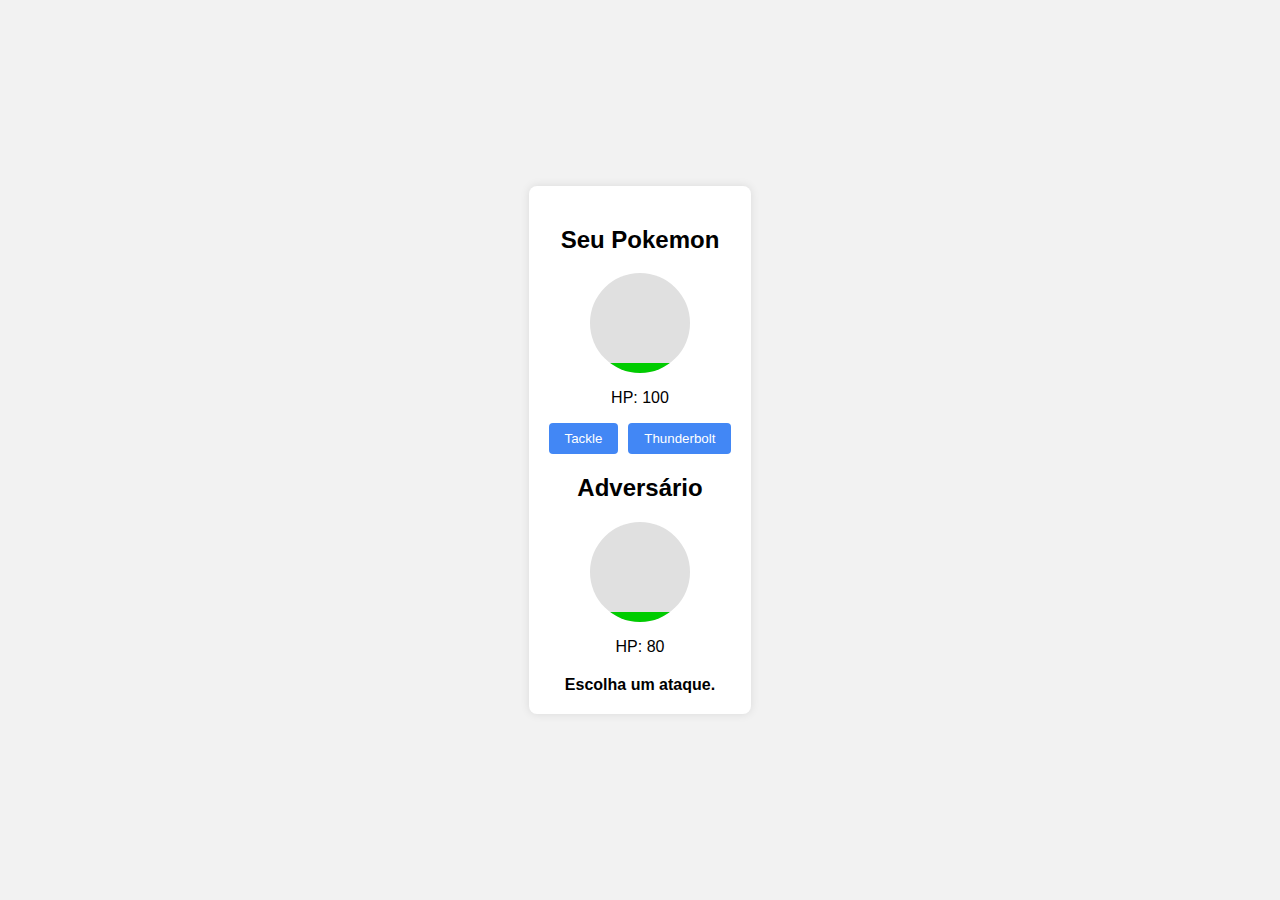
<file: one.html>
<!DOCTYPE html>
<html lang="en">
<head>
  <meta charset="UTF-8">
  <meta name="viewport" content="width=device-width, initial-scale=1.0">
  <title>Jogo de Batalha ao Estilo Pokemon</title>
  <style>
    body {
      font-family: Arial, sans-serif;
      background-color: #f2f2f2;
      margin: 0;
      padding: 0;
      display: flex;
      justify-content: center;
      align-items: center;
      height: 100vh;
    }

    .battle {
      background-color: white;
      border-radius: 8px;
      box-shadow: 0 0 10px rgba(0, 0, 0, 0.1);
      padding: 20px;
      text-align: center;
      max-width: 400px;
    }

    .player {
      margin-bottom: 20px;
    }

    .attacks {
      list-style: none;
      padding: 0;
      display: flex;
      justify-content: center;
      gap: 10px;
    }

    button {
      background-color: #4287f5;
      color: white;
      border: none;
      padding: 8px 16px;
      border-radius: 4px;
      cursor: pointer;
      transition: background-color 0.3s;
    }

    button:hover {
      background-color: #366bb5;
    }

    .pokemon {
      width: 100px;
      height: 100px;
      background-color: #e0e0e0;
      border-radius: 50%;
      margin: 10px auto;
      position: relative;
      overflow: hidden;
      background-image: url("https://raw.githubusercontent.com/PokeAPI/sprites/master/sprites/pokemon/25.png");
      

    }
    .health-bar {
      height: 10px;
      background-color: #00cc00;
      position: absolute;
      bottom: 0;
      width: 100%;
      transition: width 0.3s;
    }

    .attack-animation {
      animation: shake 0.5s;
    }

    @keyframes shake {
      0%, 100% {
        transform: translateX(0);
      }
      10%, 30%, 50%, 70%, 90% {
        transform: translateX(-5px);
      }
      20%, 40%, 60%, 80% {
        transform: translateX(5px);
      }
    }

    .message {
      margin-top: 20px;
      font-weight: bold;
    }
  </style>
</head>
<body>
  <div class="battle">
    <div class="player player1">
      <h2>Seu Pokemon</h2>
      <div class="pokemon" id="player1Pokemon">
        <div class="health-bar" style="width: 100%;"></div>
      </div>
      <p>HP: <span id="player1HP">100</span></p>
      <ul class="attacks">
        <li><button id="attack1">Tackle</button></li>
        <li><button id="attack2">Thunderbolt</button></li>
      </ul>
    </div>
    <div class="player player2">
      <h2>Adversário</h2>
      <div class="pokemon" id="player2Pokemon">
        <div class="health-bar" style="width: 100%;"></div>
      </div>
      <p>HP: <span id="player2HP">80</span></p>
    </div>
    <div class="message" id="message">Escolha um ataque.</div>
  </div>
  <script>
    const player1HPElement = document.getElementById("player1HP");
    const player2HPElement = document.getElementById("player2HP");
    const attack1Button = document.getElementById("attack1");
    const attack2Button = document.getElementById("attack2");
    const player1PokemonElement = document.getElementById("player1Pokemon");
    const player2PokemonElement = document.getElementById("player2Pokemon");
    const messageElement = document.getElementById("message");

    let player1HP = 100;
    let player2HP = 80;
    let isPlayer1Turn = true;

    attack1Button.addEventListener("click", () => {
      if (isPlayer1Turn) {
        performAttack("Tackle", 10, 15);
        isPlayer1Turn = false;
        setTimeout(enemyTurn, 1000);
      }
    });

    attack2Button.addEventListener("click", () => {
      if (isPlayer1Turn) {
        performAttack("Thunderbolt", 15, 20);
        isPlayer1Turn = false;
        setTimeout(enemyTurn, 1000);
      }
    });

    function performAttack(attackName, minDamage, maxDamage) {
      const damage = calculateDamage(minDamage, maxDamage);
      player2HP -= damage;
      player2HPElement.textContent = player2HP;

      showMessage(`Seu Pokemon usou ${attackName} e causou ${damage} de dano ao Adversário`);

      animateAttack(player1PokemonElement);
      updatePokemonHealth(player2HP, player2PokemonElement);

      checkGameOver();
    }

    function enemyTurn() {
      if (!isPlayer1Turn && player2HP > 0) {
        const damage = calculateDamage(8, 12);
        player1HP -= damage;
        player1HPElement.textContent = player1HP;

        showMessage(`O Adversário usou Quick Attack e causou ${damage} de dano ao seu Pokemon`);

        animateAttack(player2PokemonElement);
        updatePokemonHealth(player1HP, player1PokemonElement);

        checkGameOver();
        isPlayer1Turn = true;
      }
    }

    function animateAttack(pokemonElement) {
      pokemonElement.classList.add("attack-animation");
      setTimeout(() => {
        pokemonElement.classList.remove("attack-animation");
      }, 500);
    }

    function updatePokemonHealth(health, pokemonElement) {
      const healthBar = pokemonElement.querySelector(".health-bar");
      healthBar.style.width = `${health}%`;
    }

    function calculateDamage(min, max) {
      return Math.floor(Math.random() * (max - min + 1)) + min;
    }

    function showMessage(message) {
      messageElement.textContent = message;
    }

    function checkGameOver() {
      if (player2HP <= 0) {
        showMessage("Você venceu!");
        disableButtons();
      } else if (player1HP <= 0) {
        showMessage("Você perdeu!");
        disableButtons();
      }
    }

    function disableButtons() {
      attack1Button.disabled = true;
      attack2Button.disabled = true;
    }

    showMessage("Escolha um ataque.");
  </script>
</body>
</html>
</file>
